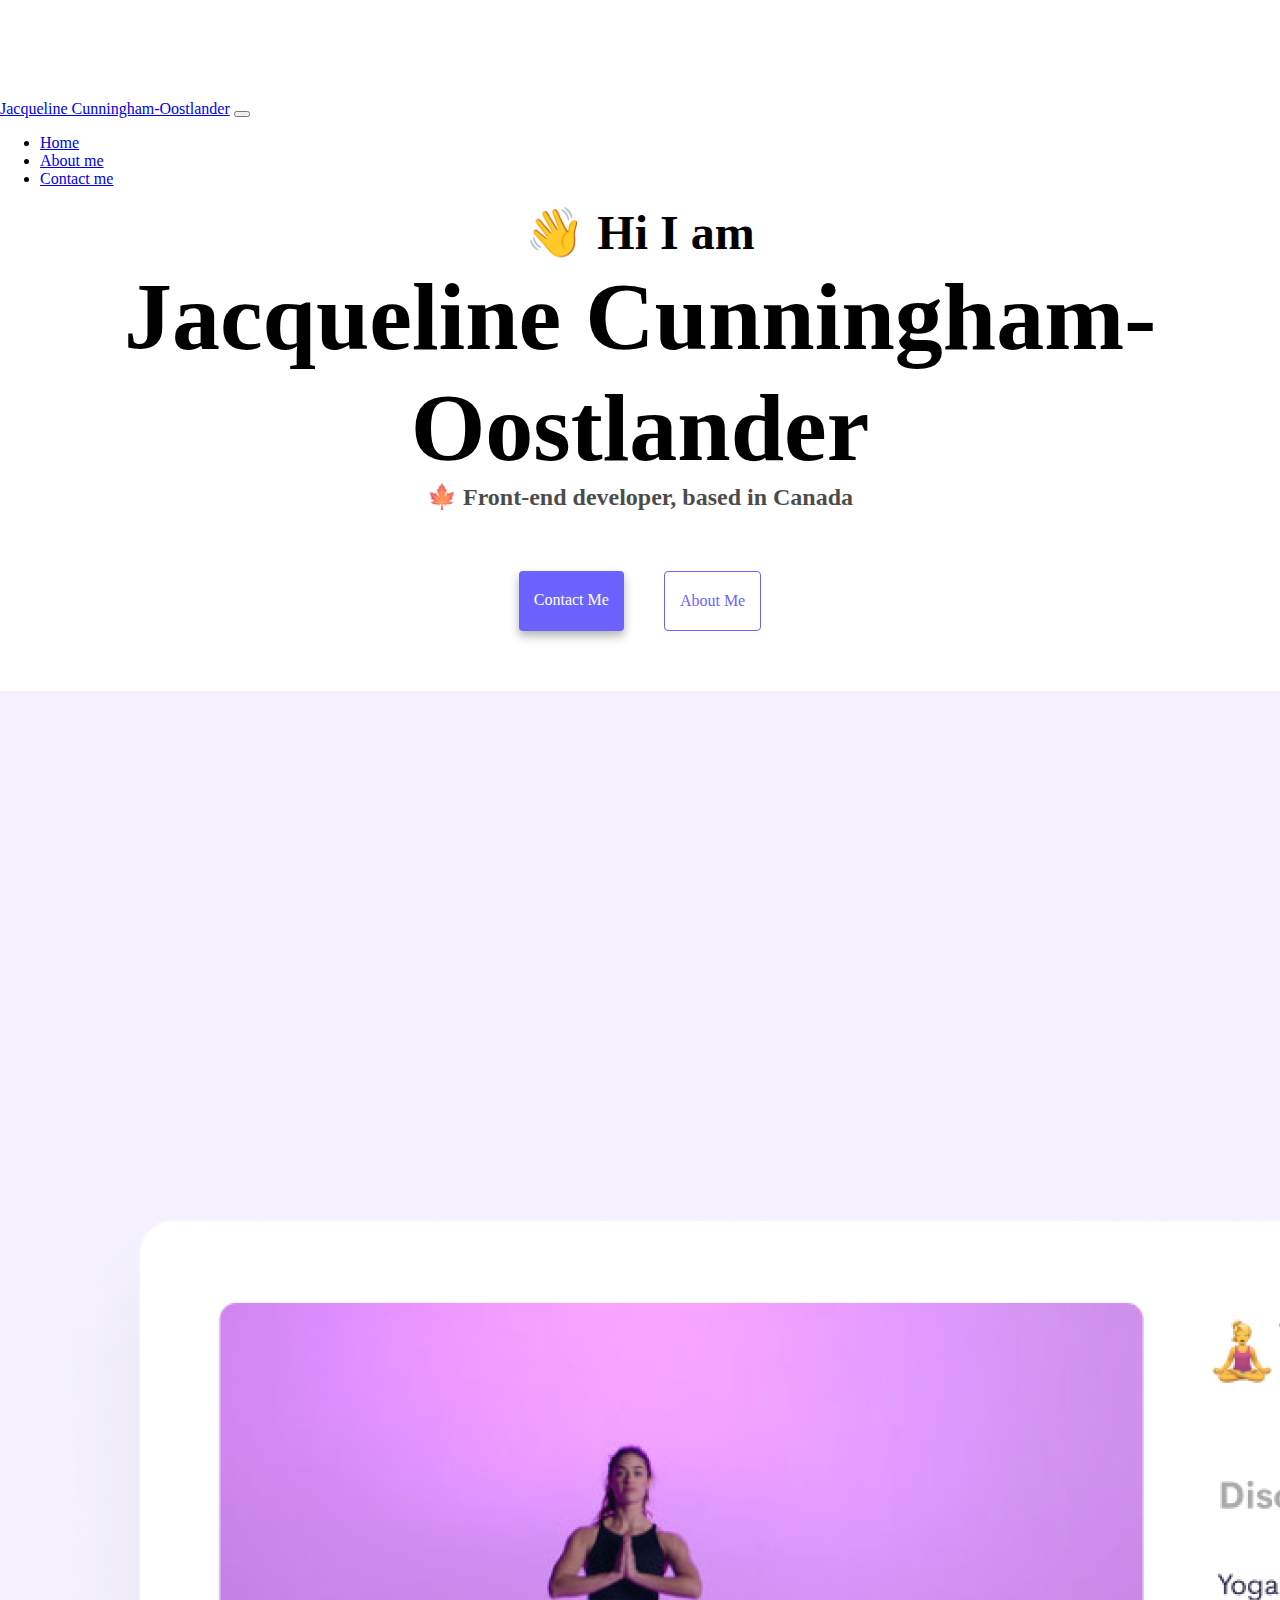
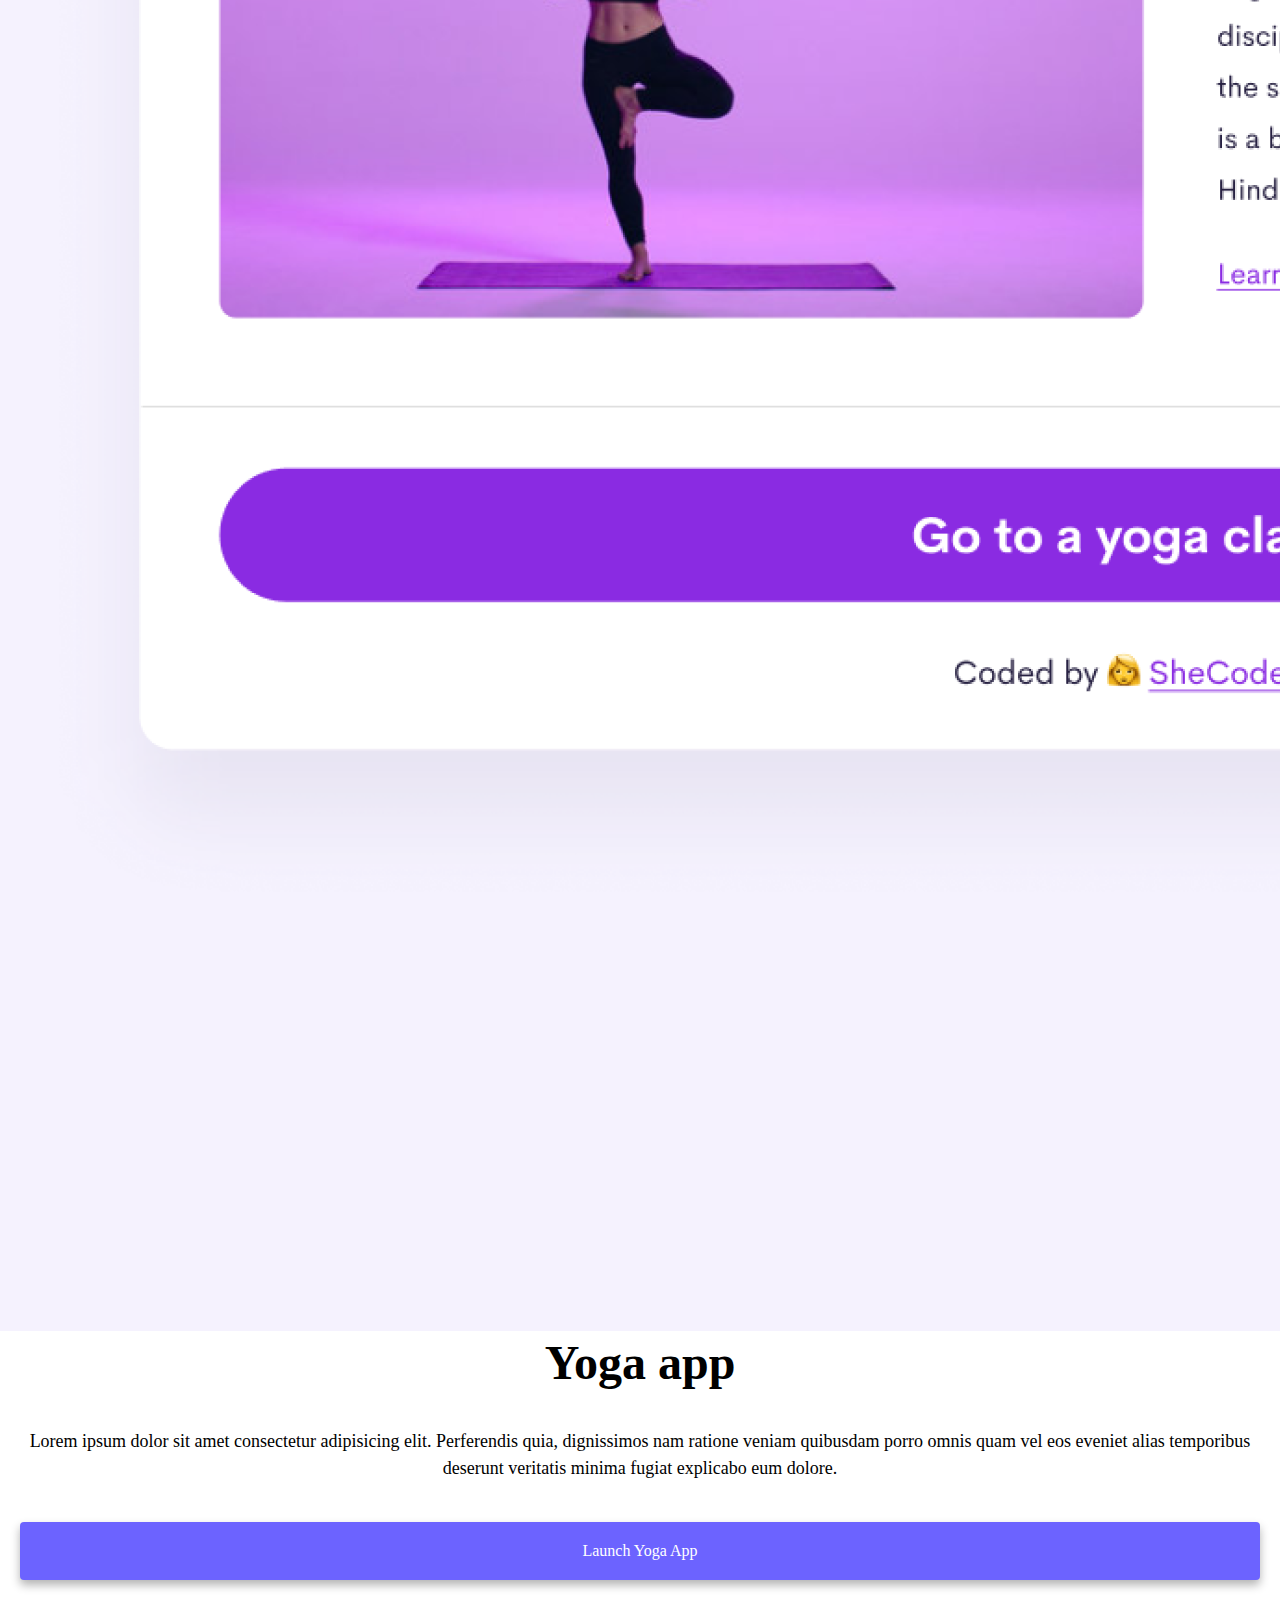
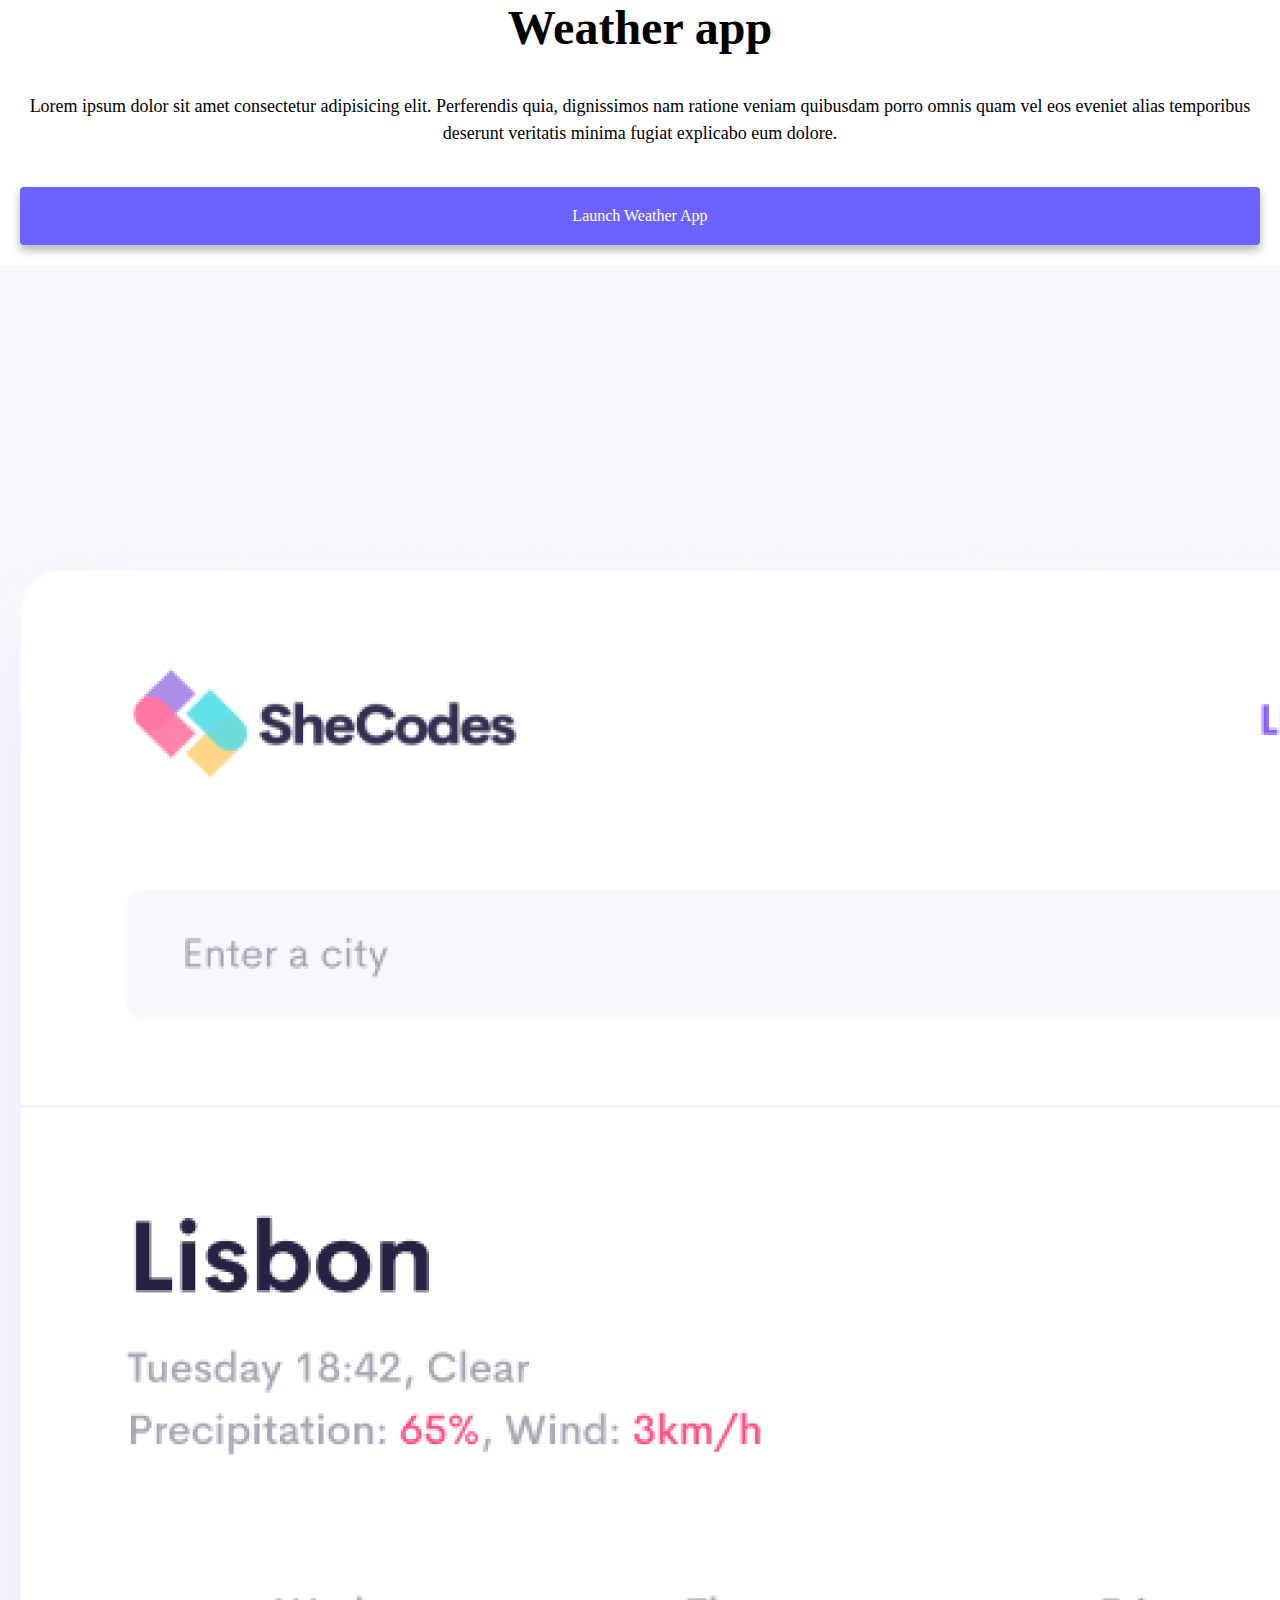
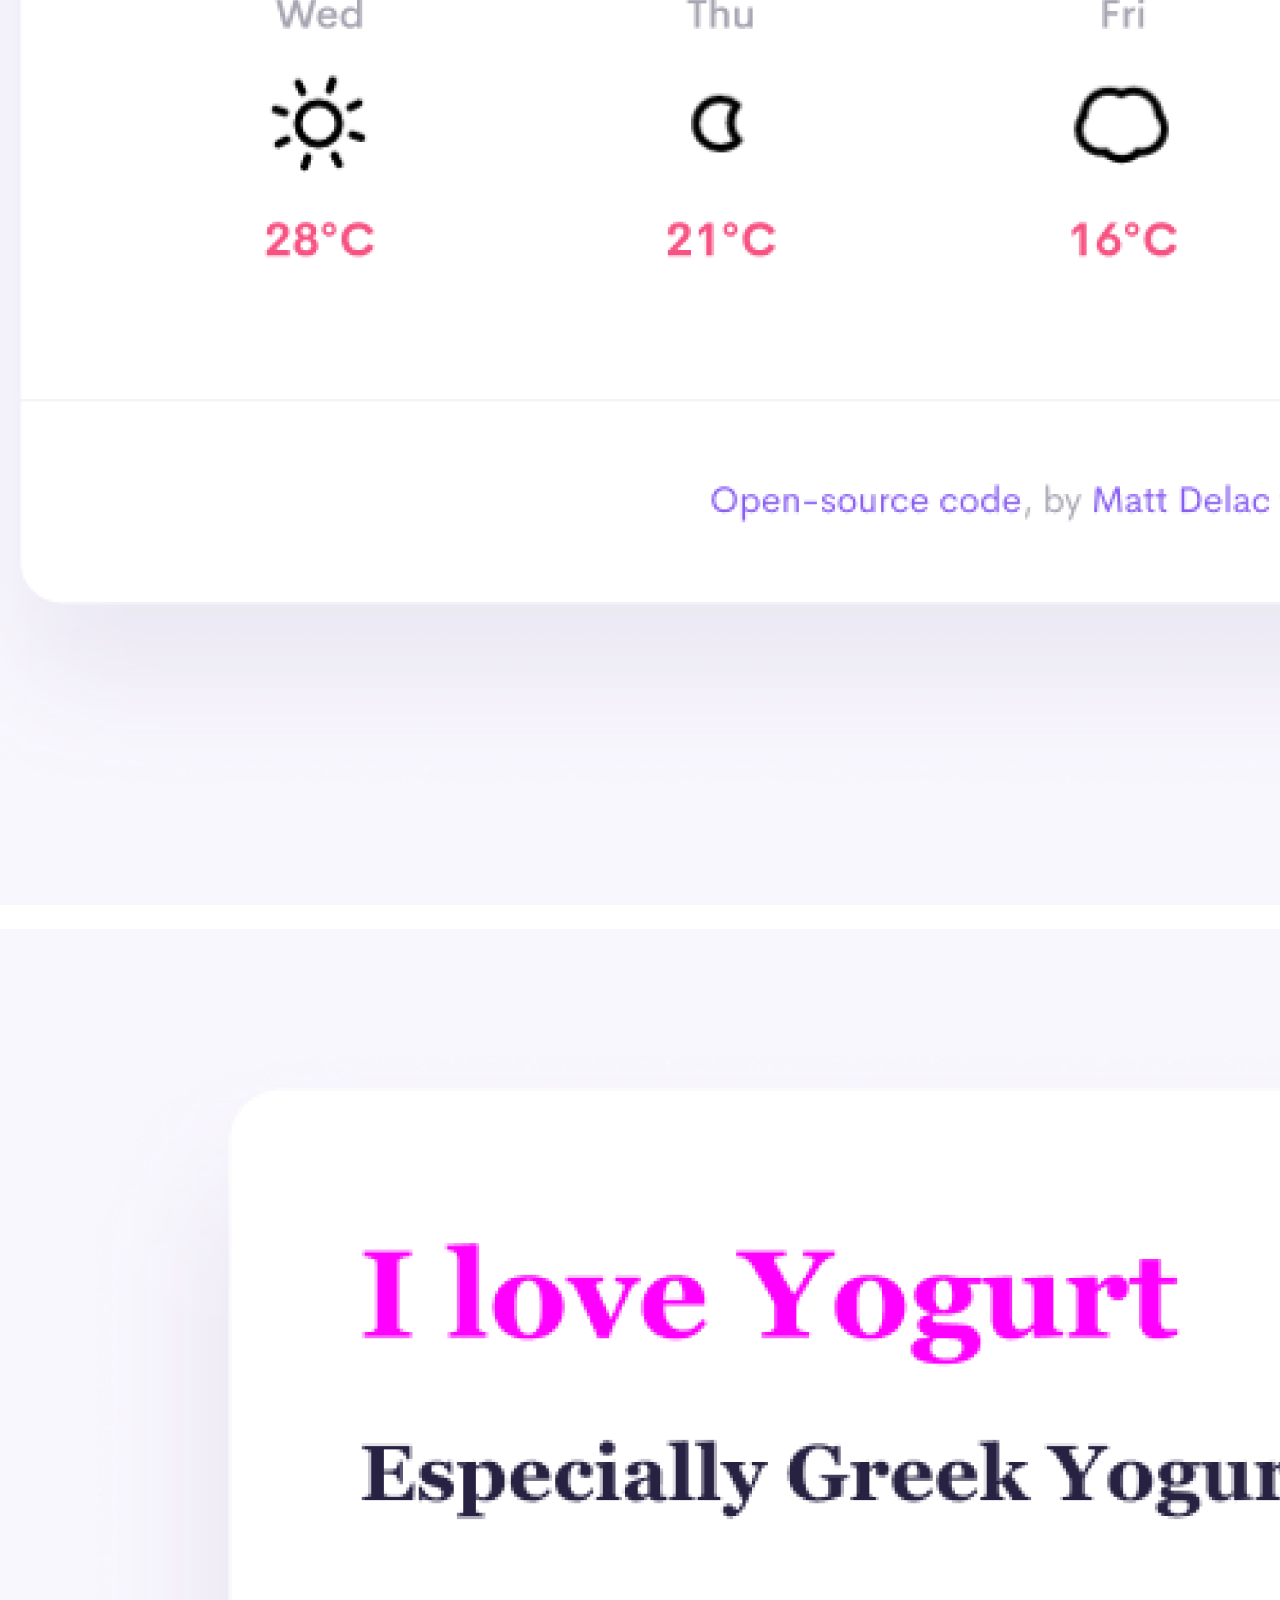
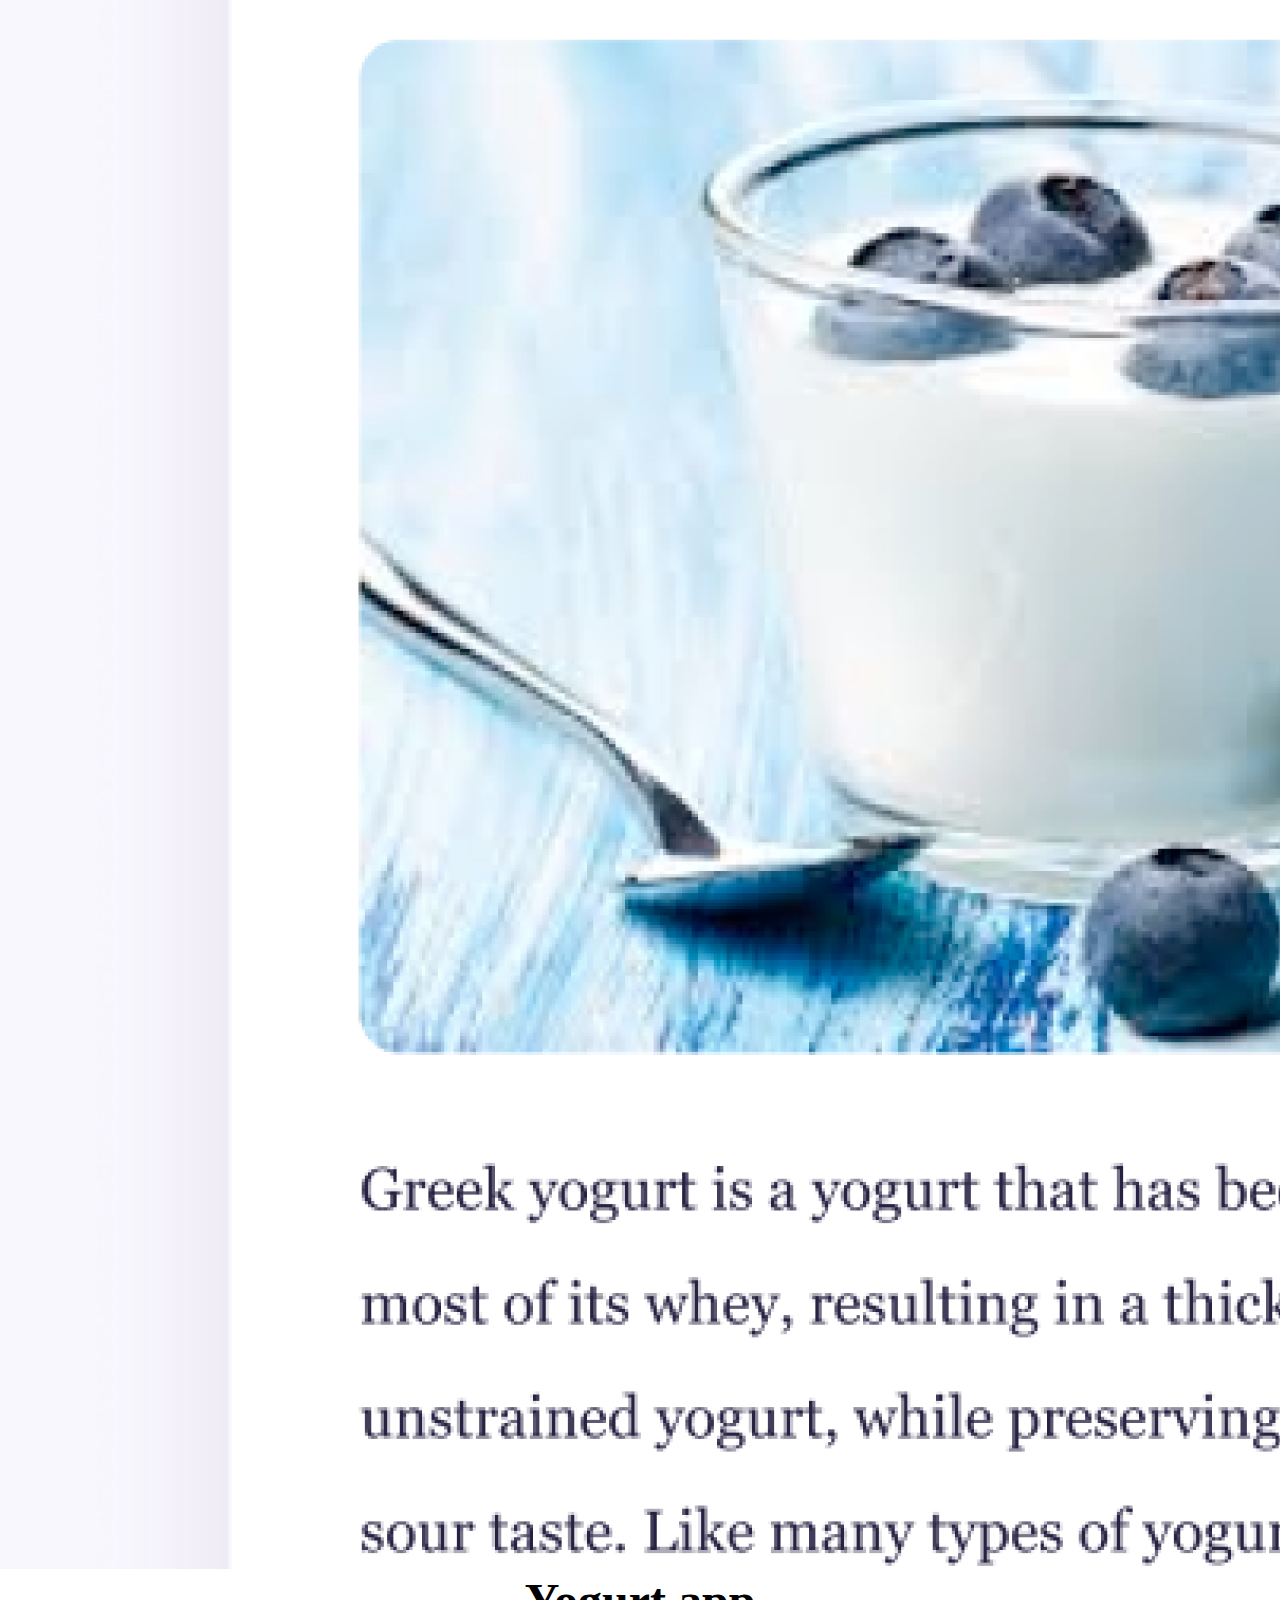
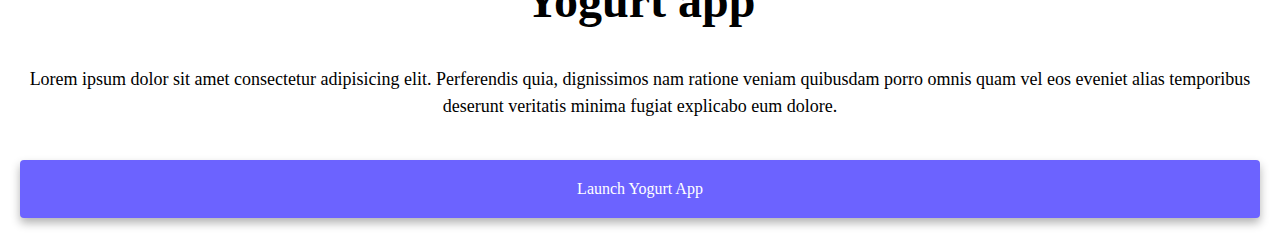
<file: index.html>
<!DOCTYPE html>
<html lang="en">
  <head>
    <meta charset="UTF-8" />
    <meta http-equiv="X-UA-Compatible" content="IE=edge" />
    <meta name="viewport" content="width=device-width, initial-scale=1.0" />
    <meta
      name="description"
      content="In depth information about my past projects as well as links to those projects."
    />
    <title>Front-end developer | Jacqueline Cunningham-Oostlander</title>
    <link
      href="https://cdn.jsdelivr.net/npm/bootstrap@5.1.3/dist/css/bootstrap.min.css"
      rel="stylesheet"
      integrity="sha384-1BmE4kWBq78iYhFldvKuhfTAU6auU8tT94WrHftjDbrCEXSU1oBoqyl2QvZ6jIW3"
      crossorigin="anonymous"
    />
    <script
      src="https://cdn.jsdelivr.net/npm/bootstrap@5.1.3/dist/js/bootstrap.bundle.min.js"
      integrity="sha384-ka7Sk0Gln4gmtz2MlQnikT1wXgYsOg+OMhuP+IlRH9sENBO0LRn5q+8nbTov4+1p"
      crossorigin="anonymous"
    ></script>

    <link rel="stylesheet" href="/src/src/style.css" />
  </head>
  <body>
    <nav class="navbar fixed-top navbar-expand-lg navbar-light bg-light">
      <div class="container">
        <a class="navbar-brand" href="/index.html"
          >Jacqueline Cunningham-Oostlander</a
        >
        <button
          class="navbar-toggler"
          type="button"
          data-bs-toggle="collapse"
          data-bs-target="#navbarNav"
          aria-controls="navbarNav"
          aria-expanded="false"
          aria-label="Toggle navigation"
        >
          <span class="navbar-toggler-icon"></span>
        </button>
        <div class="collapse navbar-collapse" id="navbarNav">
          <ul class="navbar-nav">
            <li class="nav-item">
              <a class="nav-link active" aria-current="page" href="/index.html"
                >Home</a
              >
            </li>
            <li class="nav-item">
              <a class="nav-link" href="/about.html">About me</a>
            </li>
            <li class="nav-item">
              <a class="nav-link" href="/about.html#contact">Contact me</a>
            </li>
          </ul>
        </div>
      </div>
    </nav>
    <h2>👋 Hi I am</h2>
    <h1 class="developer-name">Jacqueline Cunningham-Oostlander</h1>
    <h3>🍁 Front-end developer, based in Canada</h3>
    <div class="navigation-links">
      <a
        href="/about.html#contact"
        class="contact-link"
        title="Contact Jacqueline Cunningham-Oostlander"
        >Contact me</a
      >
      <a
        href="/about.html"
        class="about-link"
        title="About Jacqueline Cunningham-Oostlander"
        >About me</a
      >
    </div>
    <div class="container">
      <div class="row row-height">
        <div class="col-md-6">
          <img
            src="/images/yoga.png"
            alt="Yoga app image"
            class="img-fluid homepage-project-pictures"
          />
        </div>
        <div class="col-md-6">
          <h2>Yoga app</h2>
          <p>
            Lorem ipsum dolor sit amet consectetur adipisicing elit. Perferendis
            quia, dignissimos nam ratione veniam quibusdam porro omnis quam vel
            eos eveniet alias temporibus deserunt veritatis minima fugiat
            explicabo eum dolore.
          </p>
          <div class="mt-5">
            <a href="#" class="apps-link" title="Yoga Project"
              >Launch Yoga App</a
            >
          </div>
        </div>
      </div>
      <div class="row row-height">
        <div class="col-md-6">
          <h2>Weather app</h2>
          <p>
            Lorem ipsum dolor sit amet consectetur adipisicing elit. Perferendis
            quia, dignissimos nam ratione veniam quibusdam porro omnis quam vel
            eos eveniet alias temporibus deserunt veritatis minima fugiat
            explicabo eum dolore.
          </p>
          <div class="mt-5">
            <a href="#" class="apps-link" title="Weather Project"
              >Launch Weather App</a
            >
          </div>
        </div>
        <div class="col-md-6">
          <img
            src="/images/weather.png"
            alt="Weather app image"
            class="img-fluid homepage-project-pictures"
          />
        </div>
      </div>
      <div class="row row-height">
        <div class="col-md-6">
          <img
            src="/images/yogurt.png"
            alt="Yogurt app image"
            class="img-fluid homepage-project-pictures"
          />
        </div>
        <div class="col-md-6">
          <h2>Yogurt app</h2>
          <p>
            Lorem ipsum dolor sit amet consectetur adipisicing elit. Perferendis
            quia, dignissimos nam ratione veniam quibusdam porro omnis quam vel
            eos eveniet alias temporibus deserunt veritatis minima fugiat
            explicabo eum dolore.
          </p>
          <div class="mt5">
            <a href="#" class="apps-link" title="Yogurt Project"
              >Launch Yogurt App</a
            >
          </div>
        </div>
      </div>
    </div>
  </body>
</html>
</file>
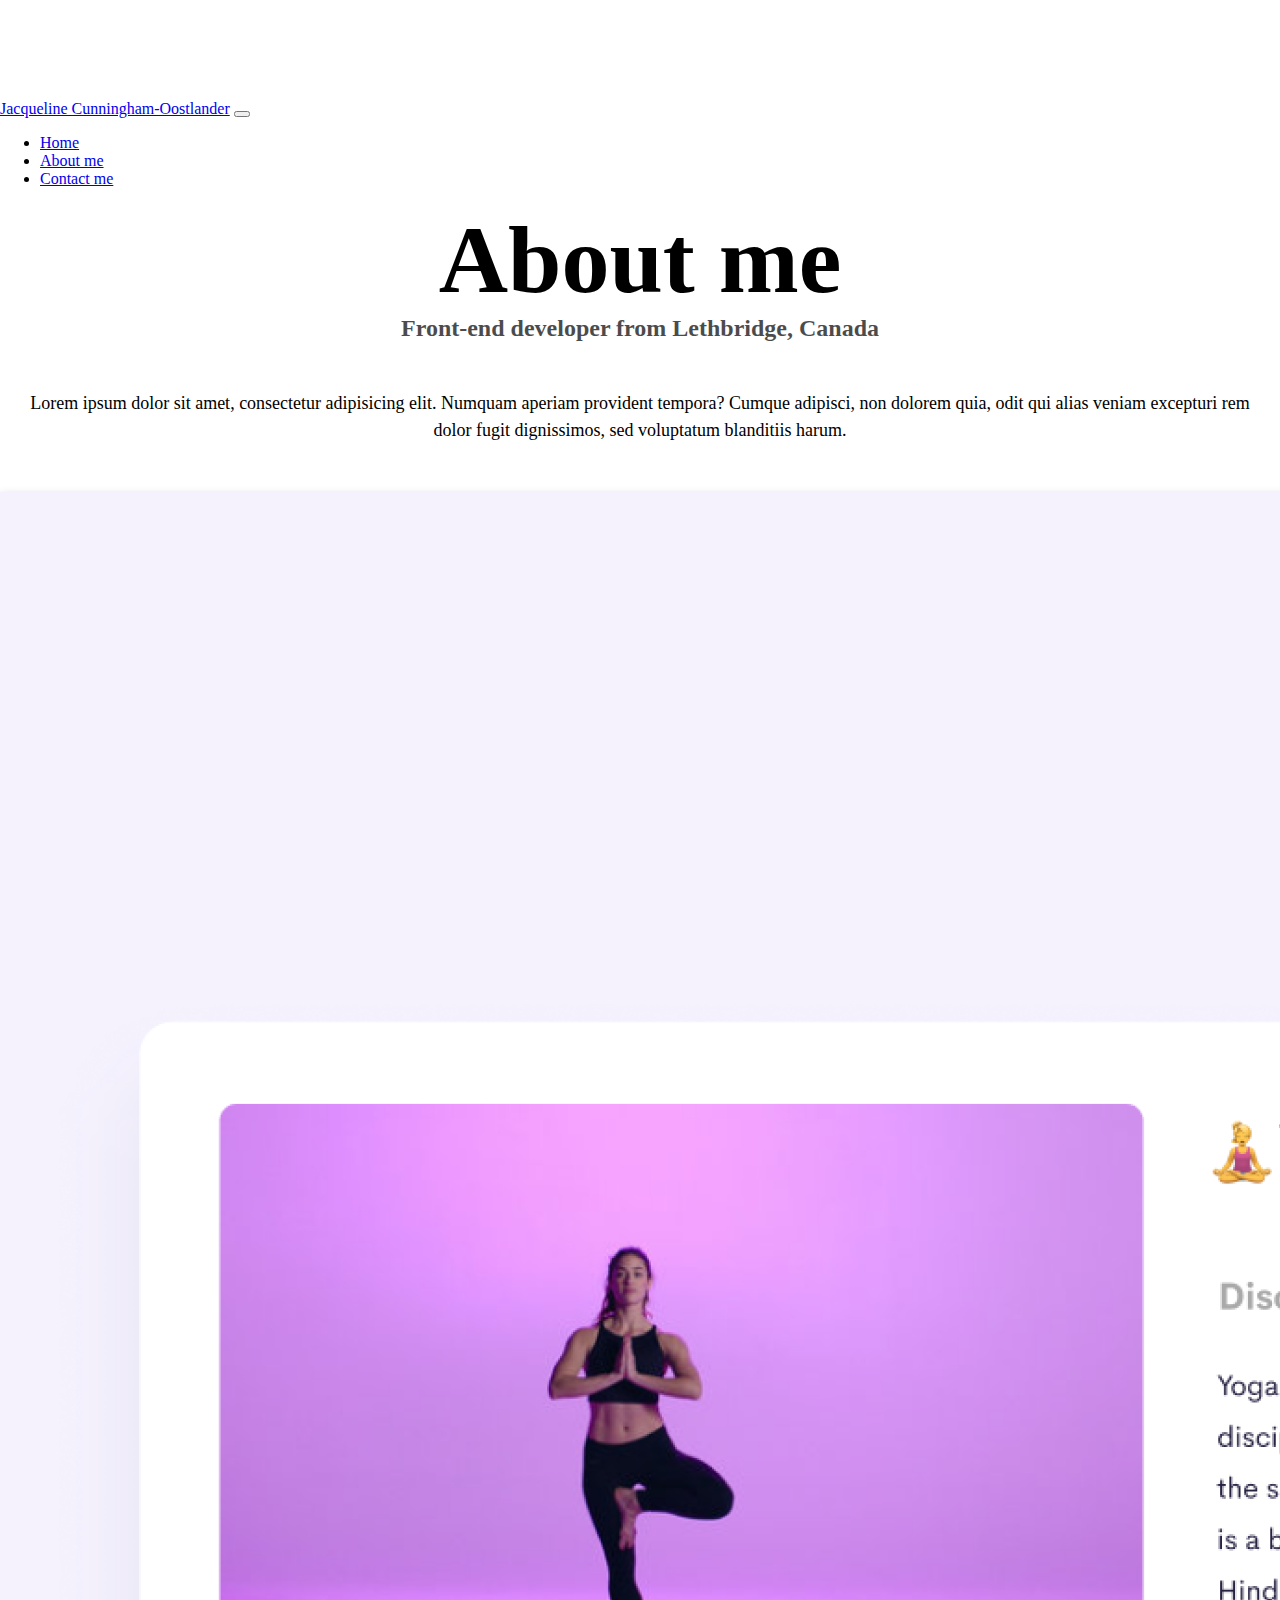
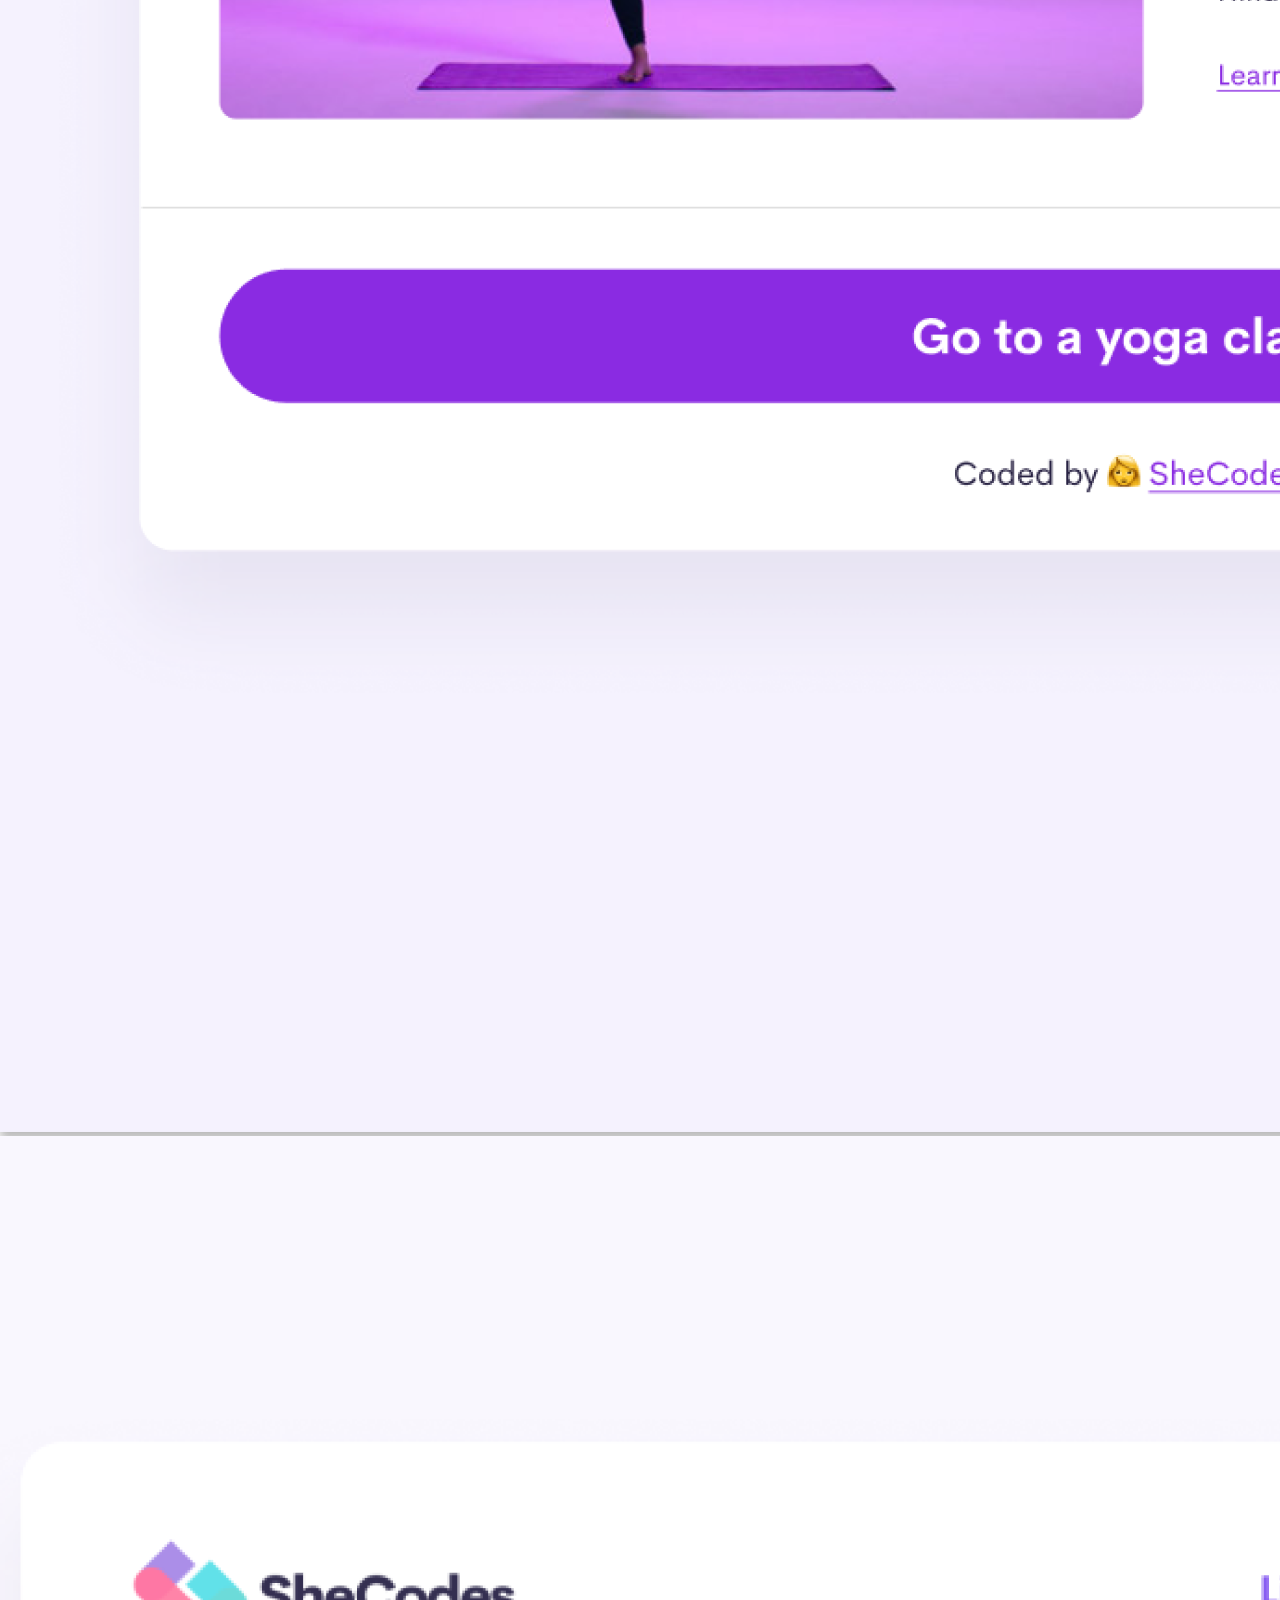
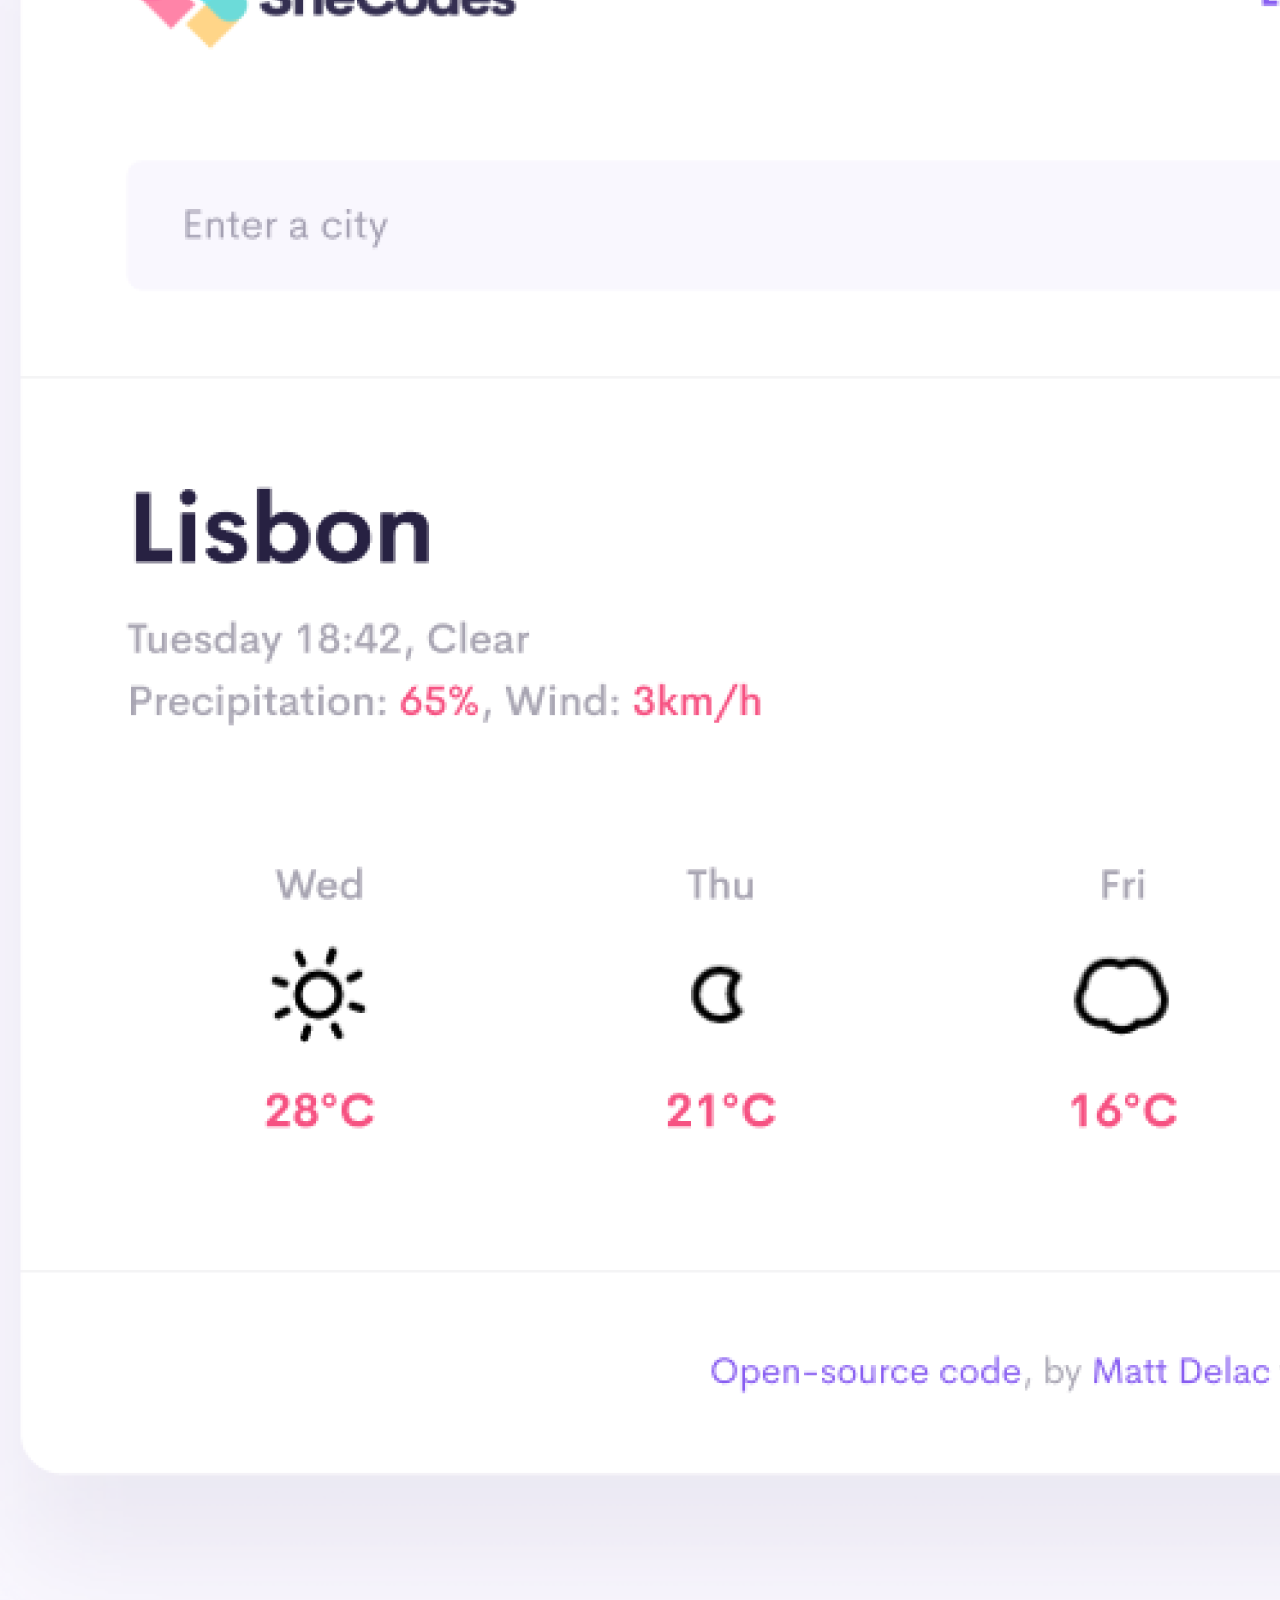
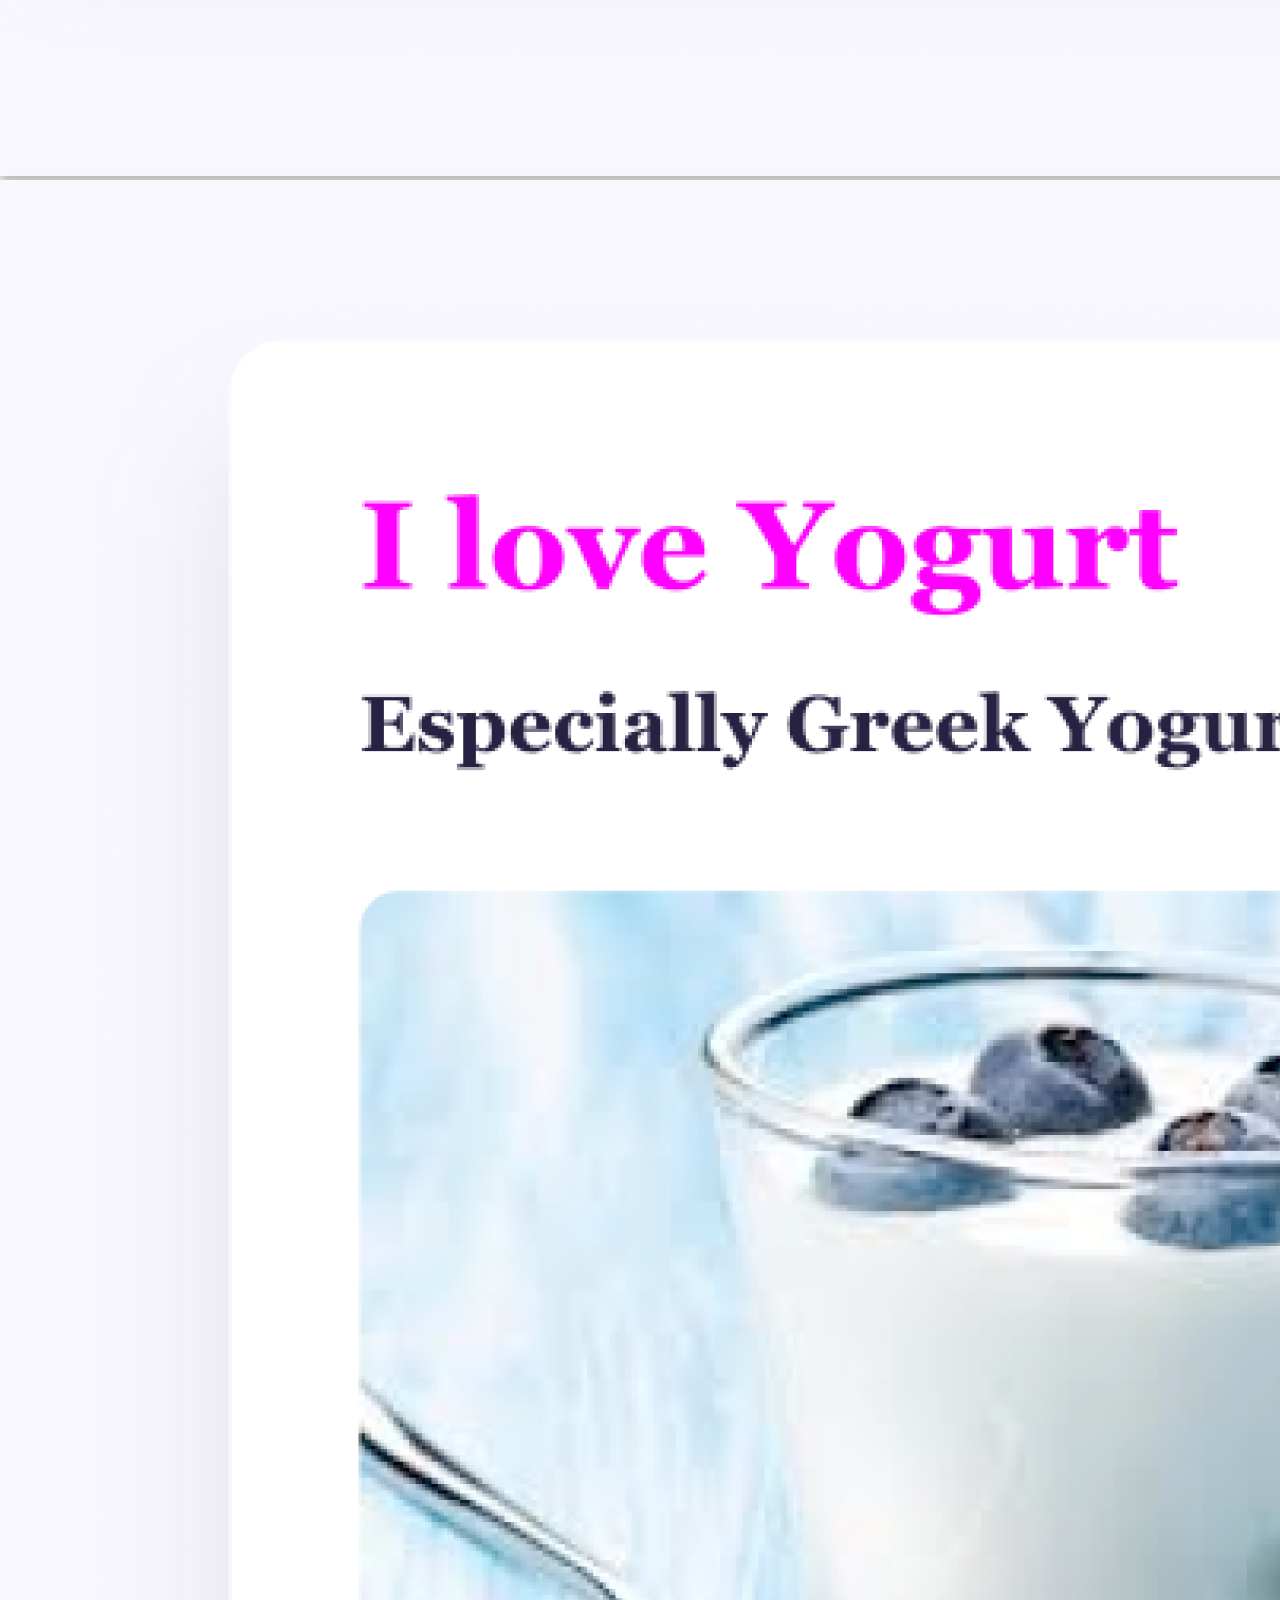
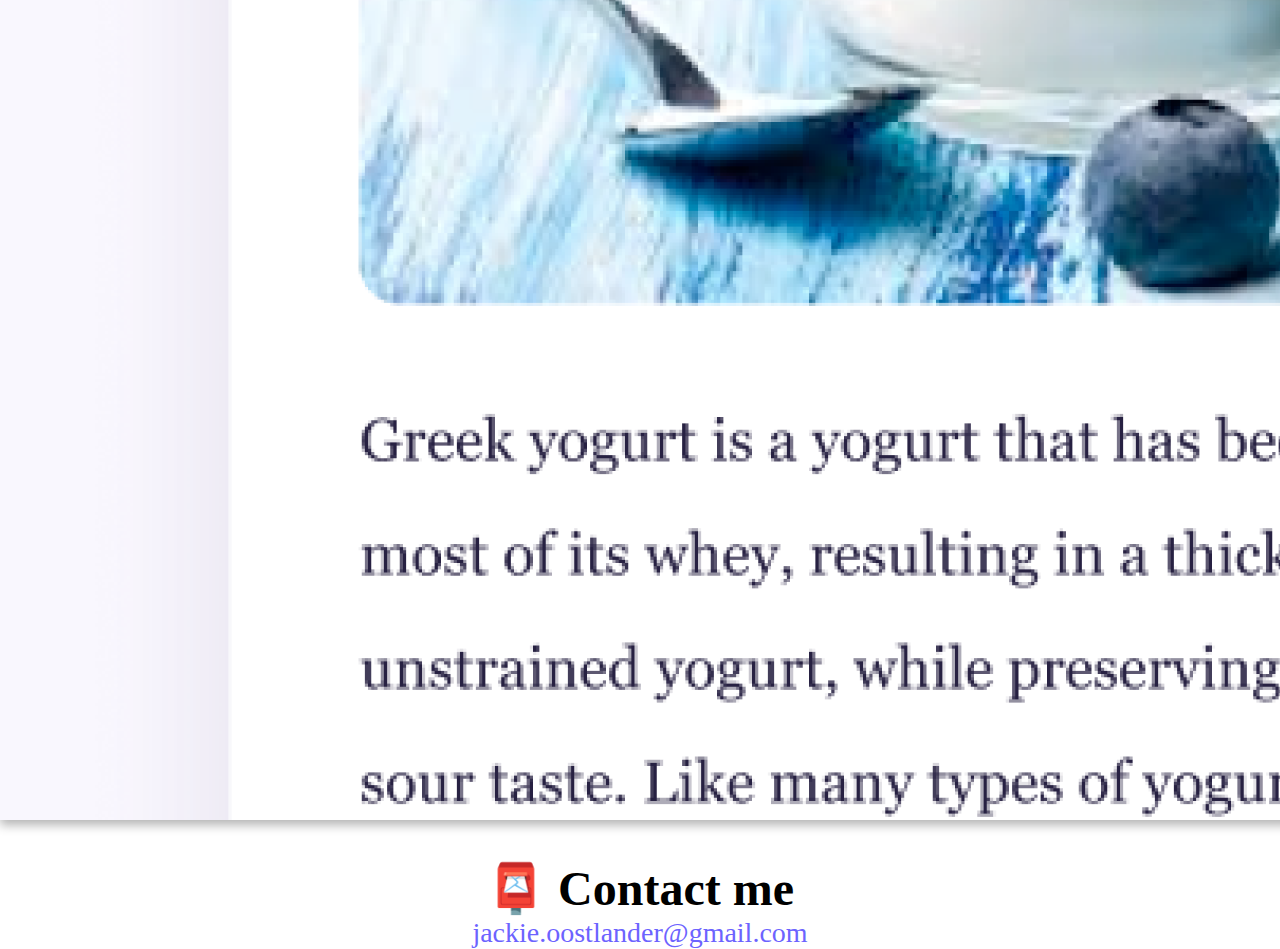
<file: about.html>
<!DOCTYPE html>
<html lang="en">
  <head>
    <meta charset="UTF-8" />
    <meta http-equiv="X-UA-Compatible" content="IE=edge" />
    <meta name="viewport" content="width=device-width, initial-scale=1.0" />
    <meta
      name="description"
      content="Information about me and a snapshot of some of the projects that i have completed in the past."
    />
    <title>About Jacqueline Cunningham-Oostlander</title>
    <link
      href="https://cdn.jsdelivr.net/npm/bootstrap@5.1.3/dist/css/bootstrap.min.css"
      rel="stylesheet"
      integrity="sha384-1BmE4kWBq78iYhFldvKuhfTAU6auU8tT94WrHftjDbrCEXSU1oBoqyl2QvZ6jIW3"
      crossorigin="anonymous"
    />
    <script
      src="https://cdn.jsdelivr.net/npm/bootstrap@5.1.3/dist/js/bootstrap.bundle.min.js"
      integrity="sha384-ka7Sk0Gln4gmtz2MlQnikT1wXgYsOg+OMhuP+IlRH9sENBO0LRn5q+8nbTov4+1p"
      crossorigin="anonymous"
    ></script>

    <link rel="stylesheet" href="/src/src/style.css" />
  </head>
  <body>
    <nav class="navbar fixed-top navbar-expand-lg navbar-light bg-light">
      <div class="container">
        <a class="navbar-brand" href="/index.html"
          >Jacqueline Cunningham-Oostlander</a
        >
        <button
          class="navbar-toggler"
          type="button"
          data-bs-toggle="collapse"
          data-bs-target="#navbarNav"
          aria-controls="navbarNav"
          aria-expanded="false"
          aria-label="Toggle navigation"
        >
          <span class="navbar-toggler-icon"></span>
        </button>
        <div class="collapse navbar-collapse" id="navbarNav">
          <ul class="navbar-nav">
            <li class="nav-item">
              <a class="nav-link" aria-current="page" href="/index.html"
                >Home</a
              >
            </li>
            <li class="nav-item">
              <a class="nav-link active" href="/about.html">About me</a>
            </li>
            <li class="nav-item">
              <a class="nav-link" href="/about.html#contact">Contact me</a>
            </li>
          </ul>
        </div>
      </div>
    </nav>
    <h1>About me</h1>
    <h3>Front-end developer from Lethbridge, Canada</h3>
    <div class="about-sentance">
      <p>
        Lorem ipsum dolor sit amet, consectetur adipisicing elit. Numquam
        aperiam provident tempora? Cumque adipisci, non dolorem quia, odit qui
        alias veniam excepturi rem dolor fugit dignissimos, sed voluptatum
        blanditiis harum.
      </p>
    </div>
    <div class="container">
      <div class="row">
        <div class="col-sm-4">
          <img
            src="/images/yoga.png"
            alt="Yoga app"
            class="img-fluid border project-pictures"
          />
        </div>
        <div class="col-sm-4">
          <img
            src="/images/weather.png"
            alt="Weather app"
            class="img-fluid border project-pictures"
          />
        </div>
        <div class="col-sm-4">
          <img
            src="/images/yogurt.png"
            alt="Yogurt app"
            class="img-fluid border project-pictures"
          />
        </div>
      </div>
    </div>
    <br />
    <br />
    <div id="contact">
      <h2>📮 Contact me</h2>
      <a href="mailto:jackie.oostlander@gmail.com" class="email-link">
        jackie.oostlander@gmail.com
      </a>
    </div>
  </body>
</html>
</file>
<file: src/src/style.css>
:root {
  --primary-color: #6c63ff;
  --secondary-color: #f5f2fe;
  --box-shadow: 0 5px 10px rgba(0, 0, 0, 0.3);
}

body {
  margin: 0px auto;
  margin-top: 100px;
}

h1,
h2,
h3 {
  text-align: center;
  margin: 0;
}

h1 {
  font-size: 96px;
}

h2 {
  font-size: 48px;
}

h3 {
  font-size: 24px;
  opacity: 0.7;
}

p {
  padding: 20px;
  border-radius: 4px;
  font-size: 18px;
  line-height: 1.5;
  text-align: center;
}

.navigation-links {
  display: flex;
  margin-top: 40px;
  margin-bottom: 40px;
  justify-content: center;
}

.navigation-links a {
  margin: 20px;
  border-radius: 4px;
  padding: 20px 15px;
  text-decoration: none;
  text-transform: capitalize;
}

.contact-link {
  background: var(--primary-color);
  box-shadow: var(--box-shadow);
  color: white;
}

.about-link {
  color: var(--primary-color);
  border: 1px solid var(--primary-color);
}

.homepage-link {
  color: var(--primary-color);
  text-align: center;
  display: block;
}

.about-sentance {
  display: flex;
  margin: 10px 0;
}

.email-link {
  display: flex;
  justify-content: center;
  color: var(--primary-color);
  font-size: 28px;
  text-decoration: none;
}

.email-link:hover {
  text-decoration: underline;
}

.project-pictures {
  box-shadow: var(--box-shadow);
}

.row-height {
  margin-bottom: 20px;
}

.apps-link {
  display: block;
  margin: 20px;
  text-align: center;
  border-radius: 4px;
  padding: 20px 15px;
  text-decoration: none;
  text-transform: capitalize;
  background: var(--primary-color);
  box-shadow: var(--box-shadow);
  color: white;
}

@media (max-width: 576px) {
  .homepage-project-pictures {
    display: none;
  }
  .apps-link {
    display: block;
    margin: 0 auto;
    text-align: center;
    margin-bottom: 10px;
  }
  .project-pictures {
    margin-bottom: 25px;
  }
  .developer-name {
    font-size: 70px;
  }
}
</file>
